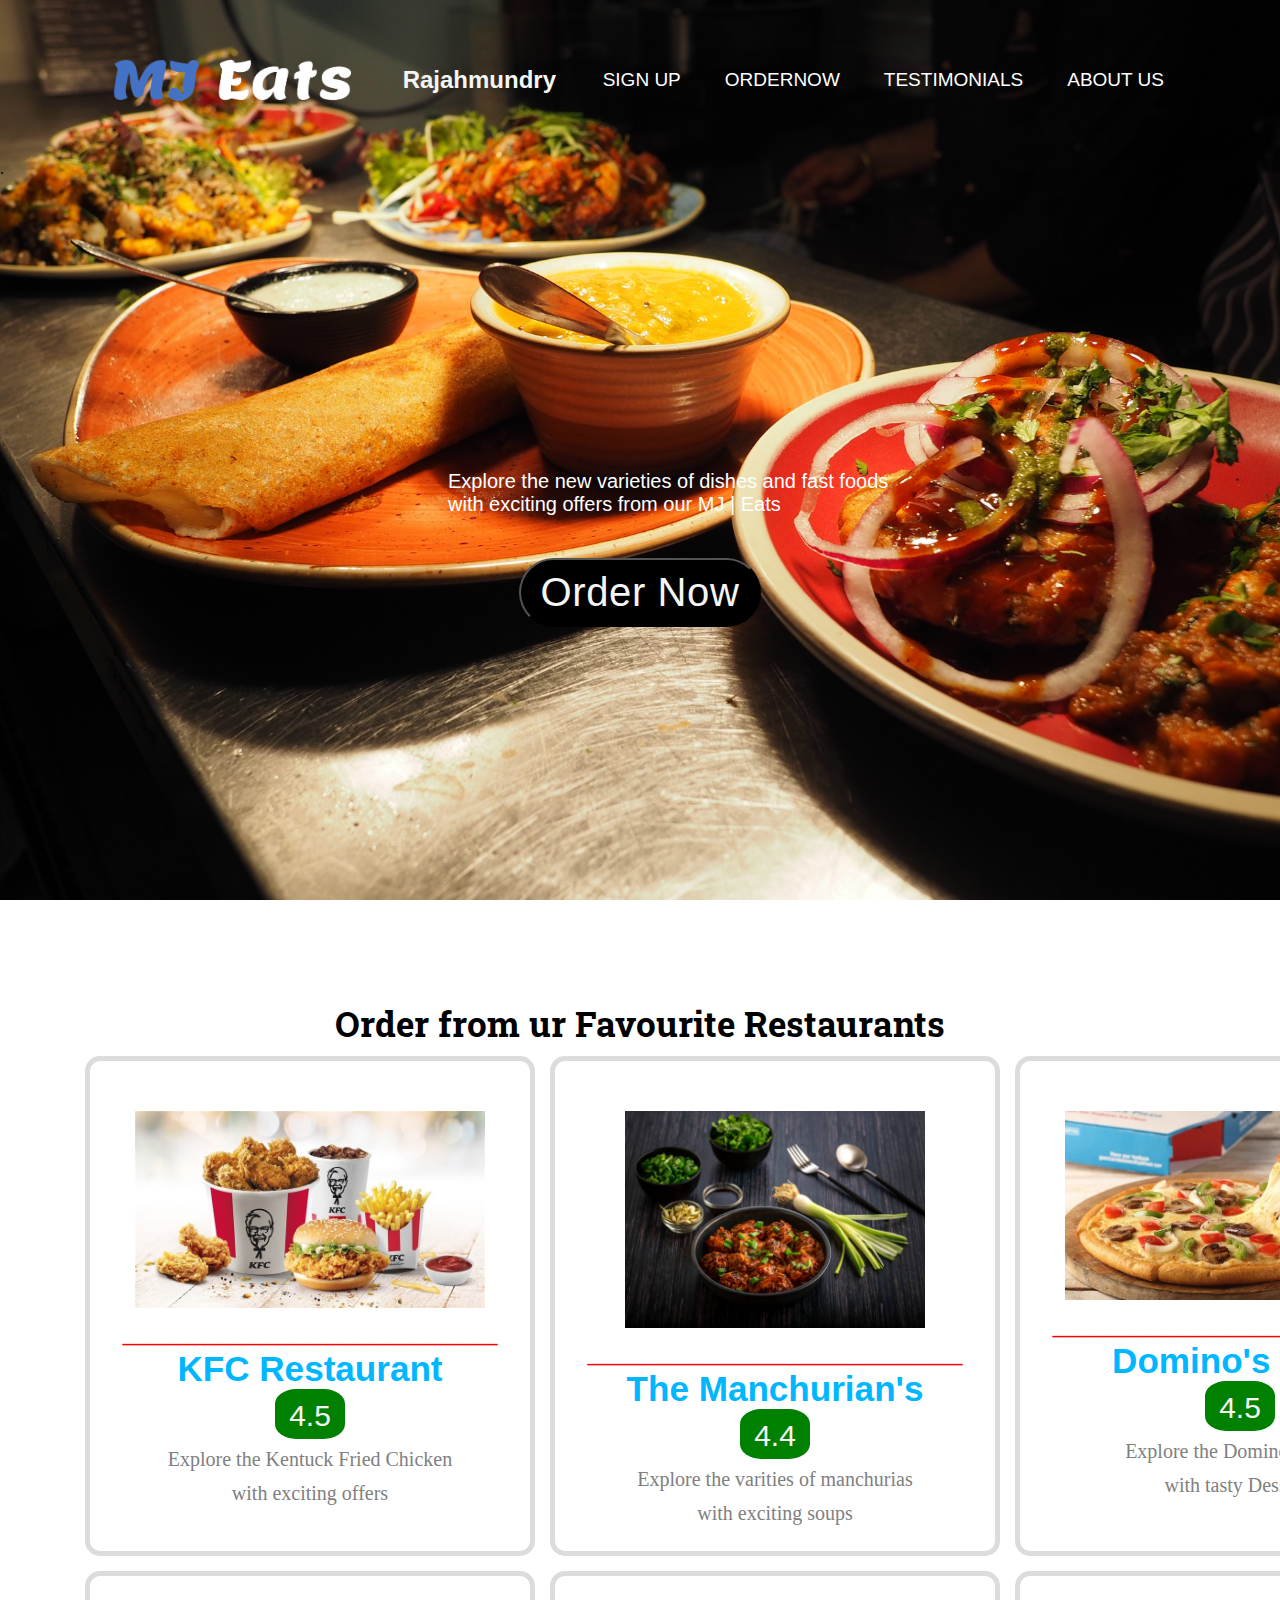
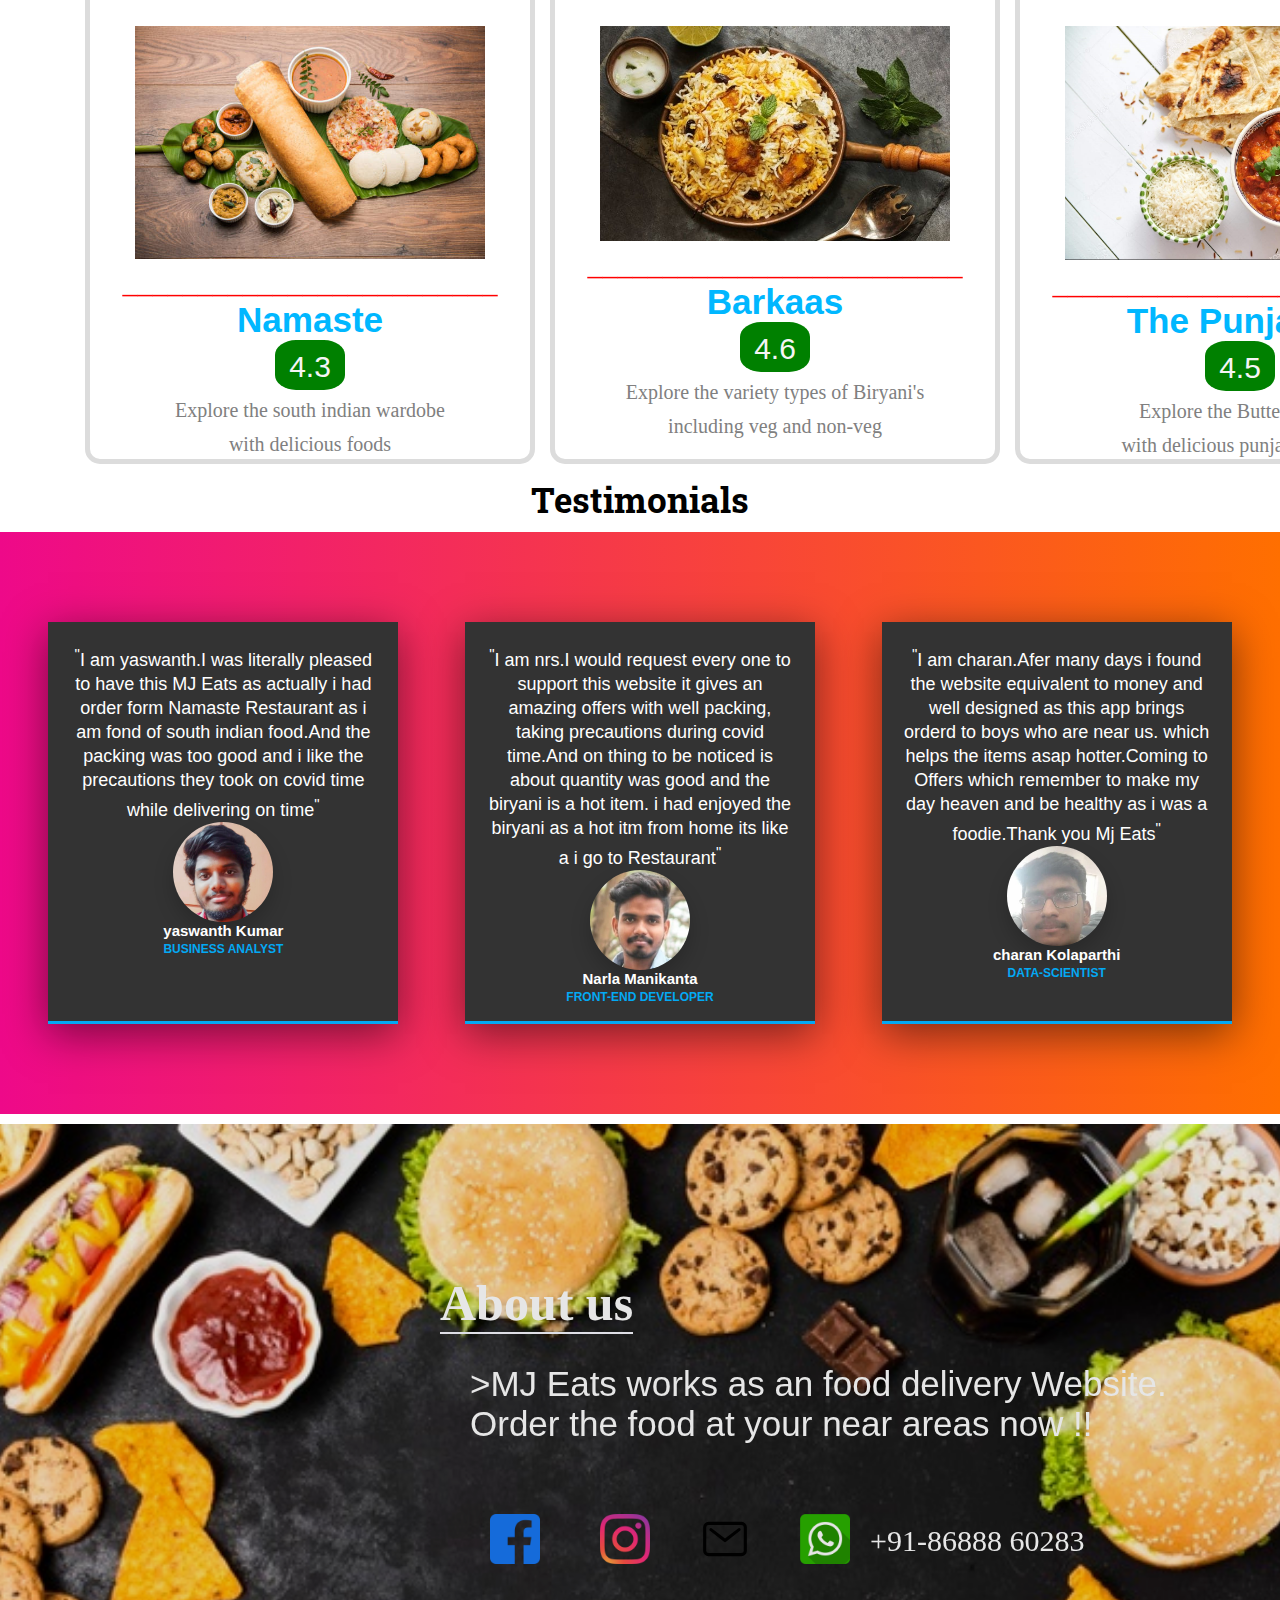
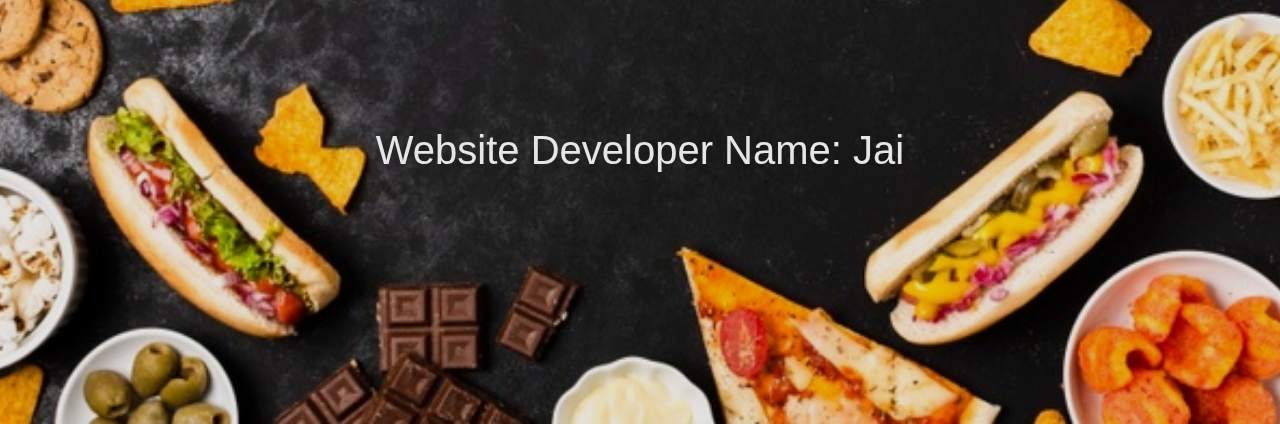
<file: index.html>
<!DOCTYPE html>
<html>
    <head>
        <title>MJ | EATS order now</title>
        <meta name="viewport" content="width=device-width, initial-scale=1.0">
        <link rel="icon" href="logopic.jpg" type="image/jpg" sizes="20x16">
        <link rel="stylesheet" href="homepagestyle.css">
        <link rel="preconnect" href="https://fonts.googleapis.com">
        <link rel="preconnect" href="https://fonts.gstatic.com" crossorigin>
        <link href="https://fonts.googleapis.com/css2?family=Roboto+Slab:wght@900&display=swap" rel="stylesheet">
</head>
<body>
<!-- section 1 -->
      <section id=1>
        <div class="banner">
        <div class="load"></div>
        <div class="navbar">
        <img src="eatspic.png" class="pic" width="20px" height="90px">
        <h2>Rajahmundry</h2>
        <ul>
            <li><a href="signup.html">Sign Up</a></li>
            <li><a href="#2" >Ordernow</a></li>
            <li><a href="#3">Testimonials</a></li>
            <li><a href="#4">About Us</a></li>
        </ul>
         </div>
         <span class="note"><bold>Explore the new varieties of dishes and fast foods </br> with exciting offers from our MJ | Eats</bold></span>.
         <center><a href="#2"><button class="btn"><bold>Order Now</bold></button></a></center>
        </div>
      </section>
<!-- section 2 -->
      <section id=2>
        <div class="list-h" >
        <center><h1>Order from ur Favourite Restaurants</h1></center>
        </div>
<!-- list of restaurants -->
        <div class="grid-container">
<!-- Restaurant 1 -->
          <div class="listings-grid-element">
            <div class="container">
              <a href="kfc.html"><img
                src="grid5.jpg" width="350px"
                alt="Listing pic" width="400px" class="image"
              /></a>
              <p style="color: red;">_________________________</p>
            </div>
            <div class="text">
              <div class="text-title">
                <h3 style="font-family:'Lucida Sans', 'Lucida Sans Regular', 'Lucida Grande', 'Lucida Sans Unicode', Geneva, Verdana, sans-serif">KFC Restaurant</h3>
                <div class="info"> 
                </div>
              </div>
              <div class="rating">
                <span class="circle"><bold>4.5</bold></span>
              </div>
            </div>
            <div class="text-lower">
              <span class="smallText"> Explore the Kentuck Fried Chicken</br> with exciting offers</span>
            </div>
          </div>
<!-- Restaurant 2 -->
          <div class="listings-grid-element">
            <div class="container">
              <a href="manchurians.html"><img
                src="man.jpeg" width="300px"
                alt="Listing pic" width="400px" class="image"
              /></a>
              <p style="color: red;">_________________________</p>
            </div>
            <div class="text">
              <div class="text-title">
                <h3 style="font-family:'Lucida Sans', 'Lucida Sans Regular', 'Lucida Grande', 'Lucida Sans Unicode', Geneva, Verdana, sans-serif"> The Manchurian's</h3>
                <div class="info">
                  <span></span>
                </div>
              </div>
              <div class="rating">
                <span class="circle"><bold>4.4</bold></span>
              </div>
            </div>
            <div class="text-lower">
              <span class="smallText"> Explore the varities of manchurias</br> with exciting soups</span>
            </div>
            
          </div>
<!-- Restaurant 3 -->
          <div class="listings-grid-element">
            <div class="container">
              <a href="pizza.html"><img
                src="pizza.jpeg" width="350px"
                alt="Listing pic" width="400px" class="image"
              /></a>
              <p style="color: red;">_________________________</p>
            </div>
            <div class="text">
              <div class="text-title">
                <h3 style="font-family:'Lucida Sans', 'Lucida Sans Regular', 'Lucida Grande', 'Lucida Sans Unicode', Geneva, Verdana, sans-serif">Domino's Pizza</h3>
                <div class="info">
                  <span></span>
                </div>
              </div>
              <div class="rating">
                <span class="circle"><blod>4.5</blod></span>
              </div>
            </div>
            <div class="text-lower">
              <span class="smallText"> Explore the Domino's pizzas</br> with tasty Desserts</span>
            </div>
          </div>
<!--Restaurant 4 -->
          <div class="listings-grid-element">
            <div class="container">
              <a href="south.html"><img
                src="south.jpeg" width="350px"
                alt="Listing pic" width="400px" class="image"
              /></a>
              <p style="color: red;">_________________________</p>
            </div>
            <div class="text">
              <div class="text-title">
                <h3 style="font-family:'Lucida Sans', 'Lucida Sans Regular', 'Lucida Grande', 'Lucida Sans Unicode', Geneva, Verdana, sans-serif">Namaste</h3>
                <div class="info">
                  <span></span>
                </div>
              </div>
              <div class="rating">
                <span class="circle"><bold>4.3</bold></span>
              </div>
            </div>
            <div class="text-lower">
              <span class="smallText"> Explore the south indian wardobe</br> with delicious foods</span>
            </div>
          </div>
<!-- Restaurant 5 -->
          <div class="listings-grid-element">
            <div class="container">
              <a href="Barkaas.html"><img
                src="bir.jpeg" width="350px"
                alt="Listing pic" width="400px" class="image"
              /></a>
              <p style="color: red;">_________________________</p>
            </div>
            <div class="text">
              <div class="text-title">
                <h3 style="font-family:'Lucida Sans', 'Lucida Sans Regular', 'Lucida Grande', 'Lucida Sans Unicode', Geneva, Verdana, sans-serif">Barkaas</h3>
                <div class="info">
                  <span></span>
                </div>
              </div>
              <div class="rating">
                <span class="circle"><bold>4.6</bold></span>
              </div>
            </div>
            <div class="text-lower">
              <span class="smallText"> Explore the variety types of Biryani's</br> including veg and non-veg</span>
            </div>
          </div>
<!-- Resataurant 6 -->
          <div class="listings-grid-element">
            <div class="container">
              <a href="punjabi.html"><img
                src="nan.jpeg" width="350px"
                alt="Listing pic" width="400px" class="image"
              /></a>
              <p style="color: red;">_________________________</p>
            </div>
            <div class="text">
              <div class="text-title">
                <h3 style="font-family:'Lucida Sans', 'Lucida Sans Regular', 'Lucida Grande', 'Lucida Sans Unicode', Geneva, Verdana, sans-serif">The Punjabi's</h3>
                <div class="info">
                  <span></span>
                </div>
              </div>
              <div class="rating">
                <span class="circle">4.5</span>
              </div>
            </div>
            <div class="text-lower">
              <span class="smallText"> Explore the Butter naan's</br> with delicious punjabi curries</span>
            </div>
          </div>
        </div>
      </div>
    </section>
<!-- Section 3 -->
    <section id=3>
      <div class="list-head" >
        <center><h1>Testimonials</h1></center>
      </div>
      
    <div class="testimonials">
          <!-- CARD 1 START-->
          <div class="card">
            <div class="layer"></div>
            <div class="content">
              <p><sup>"</sup>I am yaswanth.I was literally pleased to have this MJ Eats as actually i had order form Namaste Restaurant as i am fond of south indian food.And the packing was too good and i like the precautions they took on covid time while delivering on time<sup>"</sup></p>
              <div class="image">
                <img src="yas.jpeg" class="yas" width=100px>
              </div>
              <div class="details">
                <h2>
                  yaswanth Kumar<br>
                  <span>BUSINESS ANALYST</span>            
                </h2>
              </div>
            </div>
          </div>
          <!-- CARD 1 end-->
          
          <!-- CARD 2 START-->
          <div class="card">
            <div class="layer"></div>
            <div class="content">
              <p><sup>"</sup>I am nrs.I would request every one to support this website it gives an amazing offers with well packing, taking precautions during covid time.And on thing to be noticed is about quantity was good and the biryani is a hot item. i had enjoyed the biryani as a hot itm from home its like a i go to Restaurant<sup>"</sup></p>

              <div class="image">
                <img src="nrs.jpeg" width="100px">
              </div>
              <div class="details">
                <h2>
                  Narla Manikanta<br>
                  <span>FRONT-END DEVELOPER</span>            
                </h2>
              </div>
            </div>
          </div>
          <!-- CARD 2 end-->
          <!-- CARD 3 START-->
          <div class="card">
            <div class="layer"></div>
            <div class="content">
              <p><sup>"</sup>I am charan.Afer many days i found the website equivalent to money and well designed as this app brings orderd to boys who are near us. which helps the items asap hotter.Coming to Offers which remember to make my day heaven and be healthy as i was  a foodie.Thank you Mj Eats<sup>"</sup></p>
              <div class="image">
                <img src="charan.jpeg" width="100px">
              </div>
              <div class="details">
                <h2>
                  charan Kolaparthi<br>
                  <span>DATA-SCIENTIST</span>            
                </h2>
              </div>
            </div>
          </div>
          <!-- CARD 3 end-->
      </div>
    </div>
  </section>
  <!-- section 4 -->
  <section id=4>
    <div class="aboutus">
      <h3 class="abth">About us</h3>
      <p class="abtc"><bold>>MJ Eats works as an food delivery Website.<br/> Order the food at your near areas now !!</bold></p>
       <a href="https://www.facebook.com/" class="fb" target="_blank" ><img src="fbicon.png" width="50px" height="50px"></a>
       <a href="https://www.instagram.com/accounts/login/" class="insta" target="_blank"><img src="insta.png" width="50px" height="50px"></a>
       <a href="https://www.mail.com/int/" class="mail" target="_blank"><img src="mail-outline.svg" width="50px" height="50px"></a>
       <a href="https://www.whatsapp.com/" class="wh" target="_blank"><img src="wh.png" width="50px" height="50px"></a>
       <span class="number">+91-86888 60283</span>
       <iframe  class="maps" src="https://www.google.com/maps/embed?pb=!1m18!1m12!1m3!1d3815.356424225598!2d81.76710221744383!3d17.006178400000003!2m3!1f0!2f0!3f0!3m2!1i1024!2i768!4f13.1!3m3!1m2!1s0x3a37a40d39c2c97d%3A0x3e0d6c2d304a4df9!2sGreen%20Tree%20Restaurant!5e0!3m2!1sen!2sin!4v1627399783860!5m2!1sen!2sin" width="300" height="250" style="border:0;" allowfullscreen="" loading="lazy"></iframe>
       <h1 class="fnote">Website Developer Name: Jai</h1>
    </div>
  </section>
</body>
</html>
</file>
<file: homepagestyle.css>
*{
    box-sizing: border-box;
    margin:0;
    padding: 0;
   
  
}
/* 1 */
.banner
{
    width:100%;
    height:100vh;
    background-image: url('foo1.jpg');
    
    background-size: cover;
    background-position: center;
    background-repeat: no-repeat;
    animation: slide 20s infinite;
}
.load{
    animation: slide 2s;
}
@keyframes slide
{
   0%{
       background-image: url("foo1.jpg");
       
   }
   20%{
        background-image: url("foo1.jpg");
 
   }
   20.01%{
       background-image: url("foo2.jpg");
   }
   40%{
    background-image: url("foo2.jpg");
   }
   40.1%{
    background-image: url("foo3.jpg");
   }
   60%{
    background-image: url("foo3.jpg");
    }
   60.1%{
    background-image: url("foo4.jpg");
    }
   80%{
    background-image: url("foo4.jpg");
   }
   80.1%{
    background-image: url("foo5.png");
    } 
   100%{
    background-image: url("foo5.png");
    }
}
.pic{
   width:280px;
   cursor:pointer;
}
h2{
    color:whitesmoke;
    font-family: Verdana, Geneva, Tahoma, sans-serif;
}
.navbar
{
  width:85%;
  margin:auto;
  padding:35px 0;
  display:flex;
  align-items:center;
  justify-content:space-between;
}
.navbar ul li
{
   list-style:none;
   display:inline-block;
   margin:0 20px;
   position: relative;
   font-family:-apple-system, BlinkMacSystemFont, 'Segoe UI', Roboto, Oxygen, Ubuntu, Cantarell, 'Open Sans', 'Helvetica Neue', sans-serif;
   font-style: bold;
   font-size:17px'
}

.navbar ul li a{
    text-decoration: none;
    color:white;
    text-transform: uppercase;
    font-weight: 500;
    font-size: 19px;
    
}
.navbar ul li::after{
    content:'';
    height:3px;
    width:0;
    background: #009688;
    position: absolute;
    left:0;
    bottom:-10px;
    transition: 0.5s;
}
.navbar ul li:hover::after
{
    width:100%;
}
.note{
     margin-top: 310px;
     margin-left: 35%;
      position: absolute;
      color:white;
      font-size: 20px;
      font-family:-apple-system, BlinkMacSystemFont, 'Segoe UI', Roboto, Oxygen, Ubuntu, Cantarell, 'Open Sans', 'Helvetica Neue', sans-serif;
      font-weight: 400;
}
.btn{
    margin-top:380px;
    font-size: 40px;
    border-radius: 100px;
    background-color:black;
    color:whitesmoke;
    font-family:sans-serif;
    padding:10px 20px;
    letter-spacing: 0.6px;
    cursor: pointer;
}
/* 2 */
h1{
  margin-top:100px;
  font-family: 'Roboto Slab', serif;
  font-size:35px;
}
.grid-container {
    display: grid;
    grid-template-columns:450px 450px 450px;
    grid-template-rows: 500px;
    grid-gap: 15px;
    background-color:white;
    padding: 10px;
    font-family:'Lucida Grande';
    height: 100px;
    margin-left:75px;
  }
  .grid-container > div {
    background-color:white;
    border: 5px solid gainsboro;
    text-align: center;
    font-size: 30px;
    border-radius:15px;
  }
  .container{
    margin-left:0px;
    margin-top:50px;
    opacity: 1;
    transition: .5s ease;
    backface-visibility: hidden;
   display: block;    
    }
  .container:hover .image{
      opacity:0.3;
      cursor: pointer;
  }
  
  .text-title{
      color:#00b7ff;
      text-align: center;
      
  }
   .circle{
      height: 50px;
      width: 70px;
      background-color:green;
      border-radius: 30%;
      display: inline-block;
      padding: 10px;
      font-family: sans-serif;
      color:whitesmoke;
      font-size: 30px;
  }
  .smallText{
      color:gray;
      font-size: 20px;
      
  }
  /* 3 */
.list-head{
    color:black;
    font-family: 'Roboto Slab', serif;
    margin-top: 930px;
    font-size:35px;
}
.testimonials{
	margin-top:0px;
	padding:25px;
	width:100%;
	height:100%;
	font-family:sans-serif;
/* 	background-color:#262626; */
	background: #ee0979;  /* fallback for old browsers */
background: -webkit-linear-gradient(to right, #ee0979 ,#ff6a00);  /* Chrome 10-25, Safari 5.1-6 */
background: linear-gradient(to right, #ee0989, #ff6f00); /* W3C, IE 10+/ Edge, Firefox 16+, Chrome 26+, Opera 12+, Safari 7+ */

}
.testimonials{
	margin:200px auto 100px;
    margin-top:10px;
    padding-top: 90px;
    padding-bottom: 90px;
    margin-bottom: 10px;
	display:grid;
	grid-template-columns: repeat(auto-fit,minmax(350px, 1fr));
	grid-gap:20px;
}
.testimonials .card{
	position:relative;
	width:350px;
	margin:0 auto;
	background:#333;
	padding:20px;
	box-sizing: border-box;
	text-align:center;
	box-shadow:0 10px 40px rgba(0,0,0,.5);
	overflow: hidden;
}
.testimonials .card .layer{
	position: absolute;
	top: calc(100% - 3px);
	width:100%;
	height:100%;
	left:0;
	background:linear-gradient(#03a9f4, #e81dd3);
	z-index:1;
	transition:0.5s;
}
.testimonials .card:hover .layer{
	top:0;
}
.testimonials .card .content{
	position:relative;
	z-index:2;
}
.testimonials .card .content p{
	font-size:18px;
	line-height:24px;
	color:#FFF;
}
.testimonials .card .content .image{
	width:100px;
	height:100px;
	margin: 0 auto;
	border-radius:50%;
	overflow:hidden;
	box-shadow: 0 10px 20px rgba(0,0,0, .2);
}
.testimonials .card .content .details h2{
	font-size:15px;
	color:#fff;
}
.testimonials .card .content .details h2 span{
	color:#03a9f4;
	font-size:12px;
	transition:0.5s;
}
.testimonials .card:hover .content .details h2 span{
	color:#fff;
}
/* 4 */     
.aboutus{
    margin-top: 0px;
}
.aboutus{
    background-image: url("abt.jpg");
    filter: brightness(0.9);
    width:100%;
    height: 100vh;
    
    background-size: cover;
    background-position: center;
    background-repeat: no-repeat;
    position: relative;

}
.abth{
    font-family: cursive;
    font-size:50px;
    color:white;
    position:absolute;
    top:150px;
    left:440px;
    border-bottom:2px solid ghostwhite;
}
.abtc{
    position:absolute;
    top: 240px;
     left:470px;
     font-family: Verdana, Geneva, Tahoma, sans-serif;
     font-size:35px;
     color:white;
}
.fb{
    position:absolute;
    top:390px;
    left:490px;
}
.insta{
    position:absolute;
    top:390px;
    left:600px;
}
.mail{
    position:absolute;
    top:390px;
    left:700px;

}
.wh{
    position:absolute;
    top:390px;
    left:800px;
   
}
.number{
    position:absolute;
    top:400px;
    font-size: 30px;
    left:870px;
    color: white;
}
 .maps{
     border-radius: 10px;
     margin-top:50px;
     margin-left: 20px;
 }
 .fnote{
    font-weight: 200;
    font-family:-apple-system, BlinkMacSystemFont, 'Segoe UI', Roboto, Oxygen, Ubuntu, Cantarell, 'Open Sans', 'Helvetica Neue', sans-serif;
    font-size: 40px;
    color: white;
    text-align: center;
    margin-top:300px;
}
</file>
